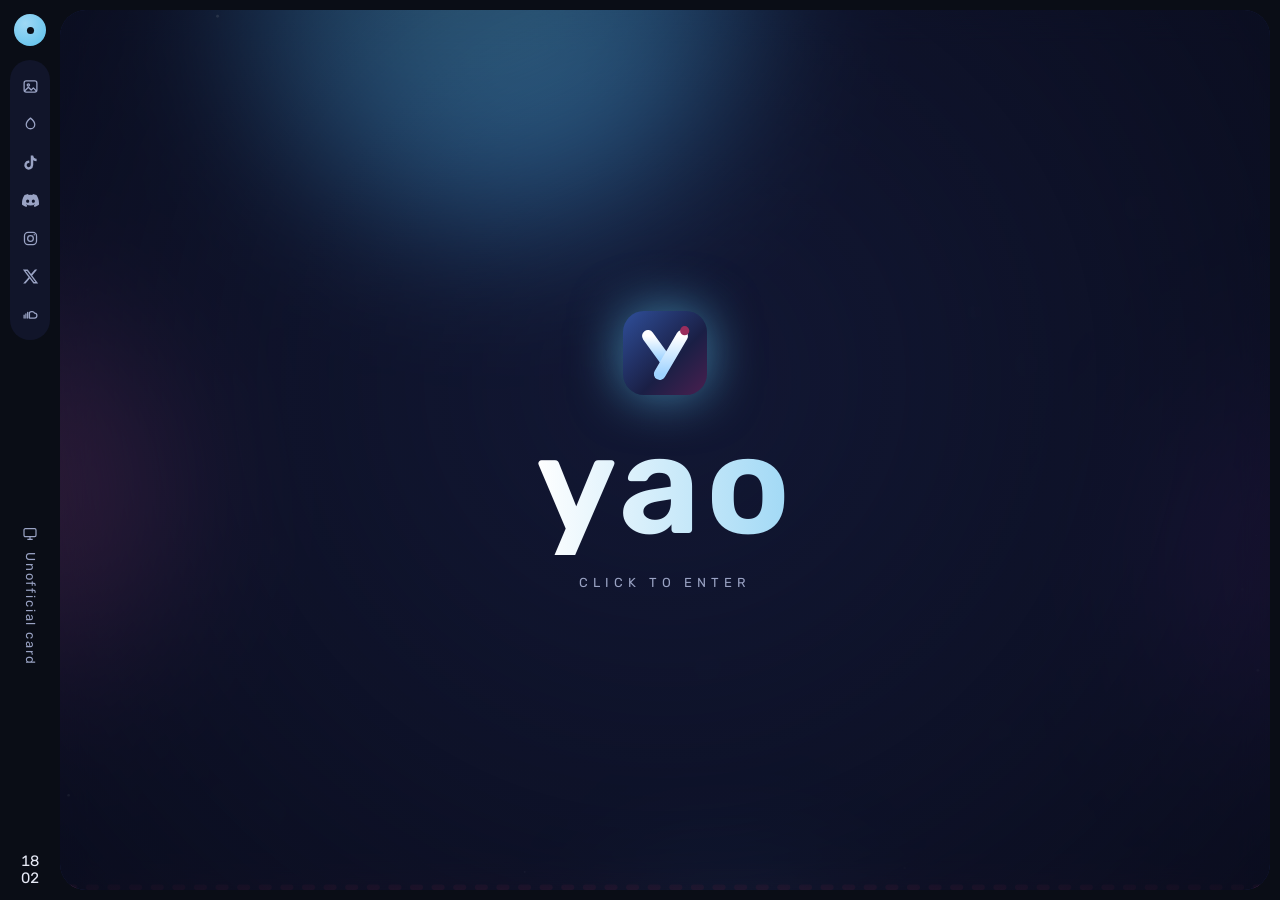
<file: index.html>
<!DOCTYPE html>
<html lang="pl">
<head>
<meta charset="utf-8">
<meta name="viewport" content="width=device-width, initial-scale=1">
<title>yao</title>
<meta name="description" id="desc" content="">
<meta name="theme-color" content="#0a0d16">
<link rel="icon" type="image/svg+xml" href="img/favicon.svg">
<link rel="icon" type="image/png" sizes="32x32" href="img/favicon-32.png">
<link rel="icon" type="image/png" sizes="16x16" href="img/favicon-16.png">
<link rel="shortcut icon" href="img/favicon.ico">
<link rel="apple-touch-icon" href="img/apple-touch-icon.png">
<link rel="preconnect" href="https://fonts.googleapis.com"><link rel="preconnect" href="https://fonts.gstatic.com" crossorigin>
<link href="https://fonts.googleapis.com/css2?family=Rubik:ital,wght@0,300;0,400;0,500;0,600;1,300&display=swap" rel="stylesheet">
<link rel="stylesheet" href="css/style.css">
</head>
<body>
<nav class="bar" aria-label="Links">
 <div class="ico on" aria-hidden="true"><svg viewBox="0 0 24 24"><circle cx="12" cy="12" r="5"/></svg></div>
 <div class="pill">
  <button class="ico" id="bgb" type="button" aria-label="Tło / Background"><svg viewBox="0 0 24 24" style="fill:none;stroke:currentColor;stroke-width:1.8;stroke-linecap:round;stroke-linejoin:round"><rect x="3" y="4" width="18" height="16" rx="3"/><circle cx="9" cy="10" r="1.6"/><path d="m4 18 5-5 4 4 3-3 4 4"/></svg></button>
  <button class="ico" id="ptb" type="button" aria-label="Płatki / Petals"><svg viewBox="0 0 24 24" style="fill:none;stroke:currentColor;stroke-width:1.8;stroke-linecap:round;stroke-linejoin:round"><path d="M12 3c4 3 6 6 6 9a6 6 0 0 1-12 0c0-3 2-6 6-9z"/></svg></button>
  <a class="ico" href="https://www.tiktok.com/@yaovfx" target="_blank" rel="noopener" aria-label="TikTok"><svg viewBox="0 0 24 24"><path d="M19.59 6.69a4.83 4.83 0 0 1-3.77-4.25V2h-3.45v13.67a2.89 2.89 0 0 1-5.2 1.74 2.89 2.89 0 0 1 2.31-4.64 2.93 2.93 0 0 1 .88.13V9.4a6.84 6.84 0 0 0-1-.05A6.33 6.33 0 0 0 5 20.1a6.34 6.34 0 0 0 10.86-4.43v-7a8.16 8.16 0 0 0 4.77 1.52v-3.4a4.85 4.85 0 0 1-1.04-.1z"/></svg></a>
  <a class="ico" href="https://discord.com/users/949751802386079844" target="_blank" rel="noopener" aria-label="Discord"><svg viewBox="0 0 24 24"><path d="M20.317 4.37a19.79 19.79 0 0 0-4.885-1.515.074.074 0 0 0-.079.037c-.21.375-.444.864-.608 1.25a18.27 18.27 0 0 0-5.487 0 12.64 12.64 0 0 0-.617-1.25.077.077 0 0 0-.079-.037A19.74 19.74 0 0 0 3.677 4.37a.07.07 0 0 0-.032.027C.533 9.046-.32 13.58.099 18.057a.082.082 0 0 0 .031.057 19.9 19.9 0 0 0 5.993 3.03.078.078 0 0 0 .084-.028c.462-.63.874-1.295 1.226-1.994a.076.076 0 0 0-.041-.106 13.1 13.1 0 0 1-1.872-.892.077.077 0 0 1-.008-.128c.126-.094.252-.192.372-.291a.074.074 0 0 1 .078-.01c3.928 1.793 8.18 1.793 12.061 0a.074.074 0 0 1 .079.009c.12.099.246.198.373.292a.077.077 0 0 1-.006.127 12.3 12.3 0 0 1-1.873.892.077.077 0 0 0-.041.107c.36.698.772 1.362 1.225 1.993a.076.076 0 0 0 .084.028 19.84 19.84 0 0 0 6.002-3.03.077.077 0 0 0 .032-.054c.5-5.177-.838-9.674-3.549-13.66a.06.06 0 0 0-.031-.03zM8.02 15.33c-1.183 0-2.157-1.085-2.157-2.419 0-1.333.956-2.419 2.157-2.419 1.21 0 2.176 1.096 2.157 2.42 0 1.333-.956 2.418-2.157 2.418zm7.975 0c-1.183 0-2.157-1.085-2.157-2.419 0-1.333.955-2.419 2.157-2.419 1.21 0 2.176 1.096 2.157 2.42 0 1.333-.946 2.418-2.157 2.418z"/></svg></a>
  <a class="ico s" href="https://www.instagram.com/realpiotrus/" target="_blank" rel="noopener" aria-label="Instagram"><svg viewBox="0 0 24 24"><rect x="3.5" y="3.5" width="17" height="17" rx="5"/><circle cx="12" cy="12" r="4"/><path d="M17.3 6.7h.01"/></svg></a>
  <a class="ico" href="https://x.com/pi0truSS" target="_blank" rel="noopener" aria-label="X"><svg viewBox="0 0 24 24"><path d="M18.244 2.25h3.308l-7.227 8.26 8.502 11.24H16.17l-5.214-6.817L4.99 21.75H1.68l7.73-8.835L1.254 2.25H8.08l4.713 6.231zm-1.161 17.52h1.833L7.084 4.126H5.117z"/></svg></a>
  <a class="ico s" href="https://soundcloud.com/yaoaudios" target="_blank" rel="noopener" aria-label="SoundCloud"><svg viewBox="0 0 24 24"><path d="M3 13v4M5.5 11v6M8 9v8M10.5 17h7a3.5 3.5 0 0 0 .4-6.98A5 5 0 0 0 10.5 9.2z"/></svg></a>
  </div>
 <div class="vlabel"><svg viewBox="0 0 24 24"><rect x="3" y="4" width="18" height="12" rx="2"/><path d="M8 20h8M12 16v4"/></svg><span data-pl="Nieoficjalna wizytówka" data-en="Unofficial card">Nieoficjalna wizytówka</span></div>
 <div class="clock" id="clock" aria-hidden="true">00<br>00</div>
</nav>
<main class="stage locked" id="stage">
 <div class="aurora" aria-hidden="true"><i class="blob b1"></i><i class="blob b2"></i><i class="blob b3"></i><i class="blob b4"></i></div>
 <canvas id="fx" aria-hidden="true"></canvas>
 <i class="wave" aria-hidden="true"></i>
 <button class="intro" id="intro" type="button"><img class="orb" src="img/favicon.svg" alt=""><b>yao</b><small data-pl="kliknij, aby wejść" data-en="click to enter">kliknij, aby wejść</small></button>
 <article class="card" id="card">
  <header class="head"><div class="av"><img src="img/avatar.jpg" alt="yao"></div><div><h1>yao</h1><p class="nick"><span id="hi">こんにちは、<b>Piotrek</b>です</span></p></div></header>
  <blockquote class="quote"><span id="tw" data-text="All of us are slaves to something."></span></blockquote>
  <div><h2 class="sec" data-pl="Zainteresowania" data-en="Interests">Zainteresowania</h2><div class="chips"><span class="chip" data-pl="Muzyka" data-en="Music">Muzyka</span><span class="chip" data-pl="Gry" data-en="Games">Gry</span><span class="chip" data-pl="Natura" data-en="Nature">Natura</span><span class="chip" data-pl="Siłownia" data-en="Gym">Siłownia</span><span class="chip" data-pl="Anime" data-en="Anime">Anime</span><span class="chip" data-pl="Montaż" data-en="Editing">Montaż</span><span class="chip" data-pl="Japonia" data-en="Japan">Japonia</span><span class="chip" data-pl="Western" data-en="Westerns">Western</span></div></div>
  <div><h2 class="sec" data-pl="Ulubione anime" data-en="Favourite anime">Ulubione anime</h2><div class="chips"><span class="chip v" data-pl="Naruto" data-en="Naruto">Naruto</span><span class="chip v" data-pl="Vinland Saga" data-en="Vinland Saga">Vinland Saga</span><span class="chip v" data-pl="Tokyo Ghoul" data-en="Tokyo Ghoul">Tokyo Ghoul</span><span class="chip v" data-pl="A Silent Voice" data-en="A Silent Voice">A Silent Voice</span><span class="chip v" data-pl="Cyberpunk: Edgerunners" data-en="Cyberpunk: Edgerunners">Cyberpunk: Edgerunners</span><span class="chip v" data-pl="Berserk" data-en="Berserk">Berserk</span><span class="chip v" data-pl="Death Note" data-en="Death Note">Death Note</span></div></div>
  <div><h2 class="sec" data-pl="Linki" data-en="Links">Linki</h2><div class="rows">
   <a class="row" href="https://www.tiktok.com/@yaovfx" target="_blank" rel="noopener"><svg viewBox="0 0 24 24"><path d="M19.59 6.69a4.83 4.83 0 0 1-3.77-4.25V2h-3.45v13.67a2.89 2.89 0 0 1-5.2 1.74 2.89 2.89 0 0 1 2.31-4.64 2.93 2.93 0 0 1 .88.13V9.4a6.84 6.84 0 0 0-1-.05A6.33 6.33 0 0 0 5 20.1a6.34 6.34 0 0 0 10.86-4.43v-7a8.16 8.16 0 0 0 4.77 1.52v-3.4a4.85 4.85 0 0 1-1.04-.1z"/></svg>@yaovfx<small>TikTok</small></a>
   <a class="row" id="dc" href="https://discord.com/users/949751802386079844" target="_blank" rel="noopener"><svg viewBox="0 0 24 24"><path d="M20.317 4.37a19.79 19.79 0 0 0-4.885-1.515.074.074 0 0 0-.079.037c-.21.375-.444.864-.608 1.25a18.27 18.27 0 0 0-5.487 0 12.64 12.64 0 0 0-.617-1.25.077.077 0 0 0-.079-.037A19.74 19.74 0 0 0 3.677 4.37a.07.07 0 0 0-.032.027C.533 9.046-.32 13.58.099 18.057a.082.082 0 0 0 .031.057 19.9 19.9 0 0 0 5.993 3.03.078.078 0 0 0 .084-.028c.462-.63.874-1.295 1.226-1.994a.076.076 0 0 0-.041-.106 13.1 13.1 0 0 1-1.872-.892.077.077 0 0 1-.008-.128c.126-.094.252-.192.372-.291a.074.074 0 0 1 .078-.01c3.928 1.793 8.18 1.793 12.061 0a.074.074 0 0 1 .079.009c.12.099.246.198.373.292a.077.077 0 0 1-.006.127 12.3 12.3 0 0 1-1.873.892.077.077 0 0 0-.041.107c.36.698.772 1.362 1.225 1.993a.076.076 0 0 0 .084.028 19.84 19.84 0 0 0 6.002-3.03.077.077 0 0 0 .032-.054c.5-5.177-.838-9.674-3.549-13.66a.06.06 0 0 0-.031-.03zM8.02 15.33c-1.183 0-2.157-1.085-2.157-2.419 0-1.333.956-2.419 2.157-2.419 1.21 0 2.176 1.096 2.157 2.42 0 1.333-.956 2.418-2.157 2.418zm7.975 0c-1.183 0-2.157-1.085-2.157-2.419 0-1.333.955-2.419 2.157-2.419 1.21 0 2.176 1.096 2.157 2.42 0 1.333-.946 2.418-2.157 2.418z"/></svg>piotrek<small>Discord</small></a>
   <a class="row" href="https://www.instagram.com/realpiotrus/" target="_blank" rel="noopener"><svg class="st" viewBox="0 0 24 24"><rect x="3.5" y="3.5" width="17" height="17" rx="5"/><circle cx="12" cy="12" r="4"/><path d="M17.3 6.7h.01"/></svg>realpiotrus<small>Instagram</small></a>
   <a class="row" href="https://x.com/pi0truSS" target="_blank" rel="noopener"><svg viewBox="0 0 24 24"><path d="M18.244 2.25h3.308l-7.227 8.26 8.502 11.24H16.17l-5.214-6.817L4.99 21.75H1.68l7.73-8.835L1.254 2.25H8.08l4.713 6.231zm-1.161 17.52h1.833L7.084 4.126H5.117z"/></svg>@pi0truSS<small>X</small></a>
   <a class="row" href="https://soundcloud.com/yaoaudios" target="_blank" rel="noopener"><svg class="st" viewBox="0 0 24 24"><path d="M3 13v4M5.5 11v6M8 9v8M10.5 17h7a3.5 3.5 0 0 0 .4-6.98A5 5 0 0 0 10.5 9.2z"/></svg>yaoaudios<small>SoundCloud</small></a>
   </div></div>
  <footer class="foot"><span><svg viewBox="0 0 24 24"><path d="M12 21s7-6.1 7-11a7 7 0 0 0-14 0c0 4.9 7 11 7 11z"/><circle cx="12" cy="10" r="2.5"/></svg><span data-pl="Pomorskie, Polska" data-en="Pomerania, Poland">Pomorskie, Polska</span></span><span class="keys" data-pl="spacja · B tło · A auto · P płatki · M mute · L język" data-en="space · B bg · A auto · P petals · M mute · L lang">spacja · B tło · A auto · P płatki · M mute · L język</span><button class="lang" id="lang" type="button" data-pl="English" data-en="Polski">English</button></footer>
 </article>
 <div class="player" id="pl"><button id="pp" type="button" data-apl="Odtwórz / pauza" data-aen="Play / pause"><svg class="pl" viewBox="0 0 24 24"><path d="M8 5v14l11-7z"/></svg><svg class="ps" viewBox="0 0 24 24"><path d="M7 5h3.5v14H7zM13.5 5H17v14h-3.5z"/></svg></button><div class="eq"><i></i><i></i><i></i><i></i></div><div><b>Dialogue</b> <span>yao</span><i class="pg" id="pg"><u id="pgb"></u></i></div><input id="vol" type="range" min="0" max="100" value="30" data-apl="Głośność" data-aen="Volume"></div>
 <audio id="au" src="audio/dialogue.mp3" loop preload="auto"></audio>
</main>
<div class="toast" id="toast" role="status"></div>
<script src="js/script.js" defer></script>
</body>
</html>
</file>
<file: css/style.css>
:root{--bg:#0a0d16;--panel:#11152a;--text:#e6e9f5;--muted:#9aa3c4;--blue:rgb(91,192,235);--blue-l:#9fd8f5;--blue2:#2f7fc1;--pink:rgb(190,90,150);--acc:91,192,235;--acc2:190,90,150;--glass:rgba(14,18,38,.55);--line:rgba(255,255,255,.09);--red:#ff5a6a;--r:26px}
*{box-sizing:border-box;margin:0}
html,body{height:100%}
body{background:var(--bg);color:var(--text);font-family:Rubik,system-ui,sans-serif;display:flex;overflow:hidden}
a{color:inherit;text-decoration:none}
:focus-visible{outline:2px solid var(--blue);outline-offset:3px}
.bar{width:60px;flex:none;display:flex;flex-direction:column;align-items:center;padding:14px 0;gap:14px;z-index:3}
.pill{background:var(--panel);border-radius:22px;padding:10px 0;width:40px;display:flex;flex-direction:column;align-items:center;gap:6px}
.ico{width:32px;height:32px;border-radius:50%;display:grid;place-items:center;color:var(--muted);transition:background .25s,color .25s,transform .25s}
.ico svg{width:17px;height:17px;fill:currentColor}
.ico.s svg{fill:none;stroke:currentColor;stroke-width:1.8;stroke-linecap:round;stroke-linejoin:round}
.ico:hover{background:rgba(var(--acc),.18);color:#fff;transform:scale(1.12)}
.ico.on{background:radial-gradient(circle at 35% 30%,var(--blue-l),var(--blue));color:#0a0d16}
.vlabel{writing-mode:vertical-rl;color:var(--muted);letter-spacing:.14em;font-size:13px;margin:auto 0;display:flex;align-items:center;gap:10px}
.vlabel svg{width:16px;height:16px;stroke:var(--muted);fill:none;stroke-width:1.8;transform:rotate(0)}
.clock{font-size:15px;line-height:1.1;text-align:center;font-variant-numeric:tabular-nums}
.pwr{color:var(--red)}
.stage{flex:1;margin:10px 10px 10px 0;border-radius:var(--r);position:relative;overflow:hidden;background:#141a3a;display:grid;place-items:center;perspective:1100px}
.aurora{position:absolute;inset:-20%;filter:blur(70px);z-index:0}
.blob{position:absolute;border-radius:50%;opacity:.85}
.b1{width:46vw;height:46vw;left:22%;top:-14%;background:radial-gradient(circle,#62c4ee,#3a86c8 55%,transparent 72%);animation:d1 22s ease-in-out infinite alternate}
.b2{width:38vw;height:38vw;left:-6%;top:34%;background:radial-gradient(circle,var(--pink),#4d2c66 55%,transparent 72%);animation:d2 26s ease-in-out infinite alternate}
.b3{width:34vw;height:34vw;right:-4%;top:42%;background:radial-gradient(circle,#4a2060,#2a2260 55%,transparent 72%);animation:d3 30s ease-in-out infinite alternate}
.b4{width:26vw;height:40vw;left:44%;bottom:-24%;background:radial-gradient(ellipse,#2f7fc1,transparent 70%);animation:d4 18s ease-in-out infinite alternate}
@keyframes d1{to{transform:translate(12vw,10vh) scale(1.15)}}
@keyframes d2{to{transform:translate(14vw,-12vh) scale(1.2)}}
@keyframes d3{to{transform:translate(-16vw,-8vh) scale(.9)}}
@keyframes d4{to{transform:translate(-10vw,-6vh) scale(1.25)}}
.card{position:relative;z-index:1;width:min(560px,92%);max-height:94%;overflow:auto;scrollbar-width:none;padding:34px 34px 28px;border-radius:34px;background:var(--glass);border:1px solid var(--line);backdrop-filter:blur(22px) saturate(1.3);-webkit-backdrop-filter:blur(22px) saturate(1.3);box-shadow:0 30px 80px rgba(3,5,18,.55),inset 0 1px 0 rgba(255,255,255,.12);transform-style:preserve-3d;transition:transform .25s ease-out;animation:rise 1s cubic-bezier(.2,.8,.2,1) both}
.card::-webkit-scrollbar{display:none}
@keyframes rise{from{opacity:0;transform:translateY(28px) scale(.97);filter:blur(8px)}}
.head{display:flex;gap:20px;align-items:center}
.av{flex:none;width:112px;height:112px;border-radius:50%;padding:3px;background:conic-gradient(from 0deg,var(--blue),var(--pink),#4a2060,var(--blue));animation:spin 9s linear infinite;position:relative}
.av::after{content:"";position:absolute;inset:-10px;border-radius:50%;background:inherit;filter:blur(18px);opacity:.45;z-index:-1}
.av img{width:100%;height:100%;border-radius:50%;object-fit:cover;object-position:50% 20%;display:block;background:#fff;animation:spin 9s linear infinite reverse}
@keyframes spin{to{transform:rotate(360deg)}}
h1{font-size:30px;font-weight:600;letter-spacing:-.01em;line-height:1.1}
.nick{color:var(--blue);font-size:15px;margin-top:6px;font-weight:400}
.pro{display:inline-block;margin-top:9px;font-size:12.5px;color:var(--muted);padding:4px 11px;border-radius:99px;border:1px solid var(--line)}
.bio{margin:24px 0 18px;font-size:16px;line-height:1.6;color:#d3d8ee;max-width:60ch}
.sec{font-size:13px;color:var(--muted);margin:20px 0 9px;font-weight:500}
.chips{display:flex;flex-wrap:wrap;gap:8px}
.chip{padding:6px 13px;border-radius:99px;font-size:13.5px;background:rgba(var(--acc),.1);border:1px solid rgba(var(--acc),.22);transition:transform .2s,background .2s}
.chip:hover{transform:translateY(-3px);background:rgba(var(--acc),.22)}
.chip.v{background:rgba(var(--acc2),.14);border-color:rgba(var(--acc2),.28)}
.chip.v:hover{background:rgba(var(--acc2),.28)}
.rows{display:grid;gap:8px}
.row{display:flex;align-items:center;gap:13px;padding:11px 14px;border-radius:18px;background:rgba(255,255,255,.04);border:1px solid transparent;transition:background .25s,border-color .25s,transform .25s;font-size:14.5px;cursor:pointer;width:100%;color:inherit;font-family:inherit;text-align:left}
.row:hover{background:rgba(var(--acc),.12);border-color:rgba(var(--acc),.3);transform:translateX(5px)}
.row svg{width:18px;height:18px;flex:none;fill:var(--blue)}
.row svg.st{fill:none;stroke:var(--blue);stroke-width:1.8;stroke-linecap:round;stroke-linejoin:round}
.row small{margin-left:auto;color:var(--muted);font-size:12.5px}
.foot{display:flex;justify-content:space-between;align-items:center;margin-top:22px;font-size:13px;color:var(--muted);gap:10px;flex-wrap:wrap}
.foot svg{width:14px;height:14px;stroke:var(--muted);fill:none;stroke-width:1.8;vertical-align:-2px;margin-right:5px}
.lang{padding:5px 12px;border-radius:99px;border:1px solid var(--line);color:var(--text);transition:background .2s}
.lang:hover{background:rgba(255,255,255,.1)}
.toast{position:fixed;bottom:28px;left:50%;transform:translate(-50%,30px);opacity:0;background:var(--panel);border:1px solid var(--line);padding:10px 18px;border-radius:99px;font-size:14px;transition:.35s;z-index:9;pointer-events:none}
.toast.show{opacity:1;transform:translate(-50%,0)}
@media(max-width:640px){.head{flex-direction:column;text-align:center}.card{padding:26px 20px}.vlabel{display:none}.bio{text-align:center;margin-inline:auto}.foot{justify-content:center}}
@media(prefers-reduced-motion:reduce){*{animation:none!important;transition:none!important}}

/* tła do wyboru */
.aurora{transition:opacity 1s}
.wp,.scrim{position:absolute;inset:0;z-index:0;pointer-events:none}
.wp{background-size:cover;background-position:center;opacity:0;transition:opacity 1.1s ease}
.wp.on{opacity:1}
.scrim{background:linear-gradient(rgba(8,10,24,.3),rgba(8,10,24,.6));opacity:0;transition:opacity 1s}
.stage.has-wp .scrim{opacity:1}
.stage.has-wp .aurora{opacity:0}
button.ico{border:0;background:none;cursor:pointer;padding:0;font:inherit}

/* === v2: intro, fx, player, polish === */
.stage{padding-bottom:62px}
#fx{position:absolute;inset:0;width:100%;height:100%;z-index:0;pointer-events:none}
.stage::after{content:"";position:absolute;inset:0;z-index:4;pointer-events:none;opacity:.08;mix-blend-mode:overlay;background-image:url("data:image/svg+xml;utf8,<svg xmlns='http://www.w3.org/2000/svg' width='160' height='160'><filter id='n'><feTurbulence baseFrequency='.8' numOctaves='2'/></filter><rect width='100%' height='100%' filter='url(%23n)'/></svg>")}
.stage.locked .card{animation:none;opacity:0;visibility:hidden}
.stage:not(.locked) .card>*{animation:up .8s cubic-bezier(.2,.8,.2,1) both;animation-delay:calc(.3s + var(--i,0)*.1s)}
@keyframes up{from{opacity:0;transform:translateY(18px);filter:blur(6px)}}
@property --a{syntax:"<angle>";initial-value:0deg;inherits:false}
@keyframes ba{to{--a:360deg}}
.card{position:relative}
.card::before{content:"";position:absolute;inset:0;border-radius:inherit;pointer-events:none;background:radial-gradient(380px circle at var(--mx,50%) var(--my,0%),rgba(var(--acc),.16),transparent 65%)}
.card::after{content:"";position:absolute;inset:0;border-radius:inherit;padding:1.5px;pointer-events:none;background:conic-gradient(from var(--a),transparent 55%,var(--blue),var(--pink),transparent);-webkit-mask:linear-gradient(#000 0 0) content-box,linear-gradient(#000 0 0);-webkit-mask-composite:xor;mask-composite:exclude;animation:ba 7s linear infinite}
h1,.intro b{background:linear-gradient(90deg,#fff,var(--blue-l),var(--pink),#fff);background-size:300% 100%;-webkit-background-clip:text;background-clip:text;color:transparent;animation:shine 7s linear infinite;letter-spacing:.04em}
@keyframes shine{to{background-position:-300% 0}}
h1{font-size:56px;font-weight:600;line-height:1}
.quote{margin:24px 0 6px;padding:16px 18px;border-left:2px solid var(--blue);border-radius:0 18px 18px 0;background:linear-gradient(90deg,rgba(var(--acc),.12),transparent);font-size:18px;font-style:italic;color:#e3e8fb;min-height:3.4em;line-height:1.5}
.quote::after{content:"";display:inline-block;width:2px;height:1.1em;margin-left:3px;vertical-align:-3px;background:var(--blue);animation:bl 1s steps(1) infinite}
.quote.done::after{animation:bl 1s steps(1) 4,fo .4s 4s forwards}
@keyframes bl{50%{opacity:0}}@keyframes fo{to{opacity:0}}
.row::after{content:"↗";margin-left:12px;color:var(--blue);opacity:0;transform:translate(-6px,6px);transition:.25s}
.row:hover::after{opacity:1;transform:none}
.intro{position:absolute;inset:0;z-index:5;border:0;display:grid;place-content:center;justify-items:center;gap:20px;cursor:pointer;color:var(--text);font-family:inherit;background:radial-gradient(circle at 50% 42%,rgba(10,13,22,.15),rgba(8,10,24,.8));backdrop-filter:blur(16px);-webkit-backdrop-filter:blur(16px);transition:opacity 1s,visibility 1s}
.stage:not(.locked) .intro{opacity:0;visibility:hidden;pointer-events:none}
.intro b{font-size:clamp(70px,14vw,140px);font-weight:600;line-height:1}
.intro small{letter-spacing:.38em;text-transform:uppercase;font-size:13px;color:var(--muted);animation:pu 2.4s ease-in-out infinite}
.orb{width:84px;height:84px;filter:drop-shadow(0 0 26px rgba(var(--acc),.65));animation:fl 5s ease-in-out infinite}
@keyframes fl{50%{transform:translateY(-12px)}}@keyframes pu{50%{opacity:.35}}
.player{position:absolute;z-index:3;bottom:18px;left:50%;transform:translateX(-50%);display:flex;align-items:center;gap:12px;padding:7px 18px 7px 7px;border-radius:99px;background:var(--glass);border:1px solid var(--line);backdrop-filter:blur(18px);-webkit-backdrop-filter:blur(18px);font-size:13px;white-space:nowrap;opacity:0;transition:opacity .8s .7s}
.stage:not(.locked) .player{opacity:1}
.player button{width:36px;height:36px;border:0;border-radius:50%;cursor:pointer;color:#0a0d16;background:linear-gradient(135deg,var(--blue-l),var(--blue));display:grid;place-items:center}
.player button svg{width:16px;height:16px;fill:#0a0d16}.player .ps{display:none}.player.playing .ps{display:block}.player.playing .pl{display:none}
.eq{display:flex;gap:2px;align-items:end;height:16px}.eq i{width:3px;height:30%;background:var(--blue);border-radius:2px}
.player.playing .eq i{animation:eq .9s ease-in-out infinite alternate}.eq i:nth-child(2){animation-delay:.2s!important}.eq i:nth-child(3){animation-delay:.45s!important}.eq i:nth-child(4){animation-delay:.1s!important}
@keyframes eq{to{height:100%}}
.player span{color:var(--muted)}.player b{font-weight:500;color:var(--text)}
.player input{width:72px;accent-color:var(--blue)}
@media(max-width:640px){h1{font-size:46px}.player span,.player .eq{display:none}}

button.lang{background:none;font:inherit;font-size:13px;cursor:pointer}
button.pwr{color:var(--red)}

/* === v3 === */
.wave{position:absolute;left:50%;top:50%;width:20px;height:20px;margin:-10px;border-radius:50%;border:2px solid var(--blue-l);opacity:0;pointer-events:none;z-index:6}
.stage.entering .wave{animation:wv 1.7s cubic-bezier(.2,.6,.3,1) forwards}
@keyframes wv{0%{opacity:.95;transform:scale(1)}100%{opacity:0;transform:scale(110)}}
.stage.entering .orb{animation:none;transform:scale(6);opacity:0;filter:drop-shadow(0 0 60px var(--blue-l));transition:transform 1.5s cubic-bezier(.7,0,.2,1),opacity 1.2s .2s}
.stage.entering .intro b{transform:scale(1.35);opacity:0;filter:blur(14px);transition:transform 1.3s cubic-bezier(.7,0,.2,1),opacity 1s .1s,filter 1s}
.stage.entering .intro small{animation:none;opacity:0;transition:opacity .3s}
button.lang{background:none;font:inherit;font-size:13px;cursor:pointer}
html,body{height:100dvh;overscroll-behavior:none}
@media(max-width:640px){.bar{width:46px;padding:10px 0;gap:10px}.pill{width:34px}.ico{width:30px;height:30px}.stage{margin:8px 8px 8px 0;padding-bottom:78px}.card{width:96%;padding:24px 18px 20px;border-radius:28px}.player{bottom:12px;gap:10px;padding-right:14px}.quote{font-size:16px}.row{padding:12px}}

/* === v4 === */
.pg{position:absolute;left:22px;right:22px;bottom:1px;height:3px;border-radius:3px;background:rgba(255,255,255,.1);cursor:pointer}
.pg u{display:block;height:100%;width:0;border-radius:3px;background:linear-gradient(90deg,var(--blue),var(--pink));text-decoration:none}
.pg::before{content:"";position:absolute;inset:-7px 0}
.keys{font-size:12px;opacity:.55}
@media(max-width:640px){.keys{display:none}}
.wp{transform:scale(1.06);transition:opacity 1.1s ease,transform .5s ease-out}
.ico.spin svg{animation:spin .6s}

/* === v5 === */
.av img{object-position:50% 40%}.av{cursor:pointer}
.av.pop{animation:spin 9s linear infinite,pop .7s cubic-bezier(.3,1.6,.5,1)}
@keyframes pop{40%{scale:1.18}}
.nick{font-size:17px;margin-top:10px;color:var(--text)}.nick b{font-weight:500;color:var(--blue)}
#hi{display:inline-block;transition:opacity .35s,transform .35s;color:var(--blue-l)}
.cur{position:absolute;left:0;top:0;width:360px;height:360px;margin:-180px;border-radius:50%;pointer-events:none;z-index:0;opacity:0;transition:opacity .4s;mix-blend-mode:screen;background:radial-gradient(circle,rgba(var(--acc),.2),transparent 65%)}
#ptb.off{opacity:.4}
@media(max-width:640px){.nick{font-size:16px}}
</file>
